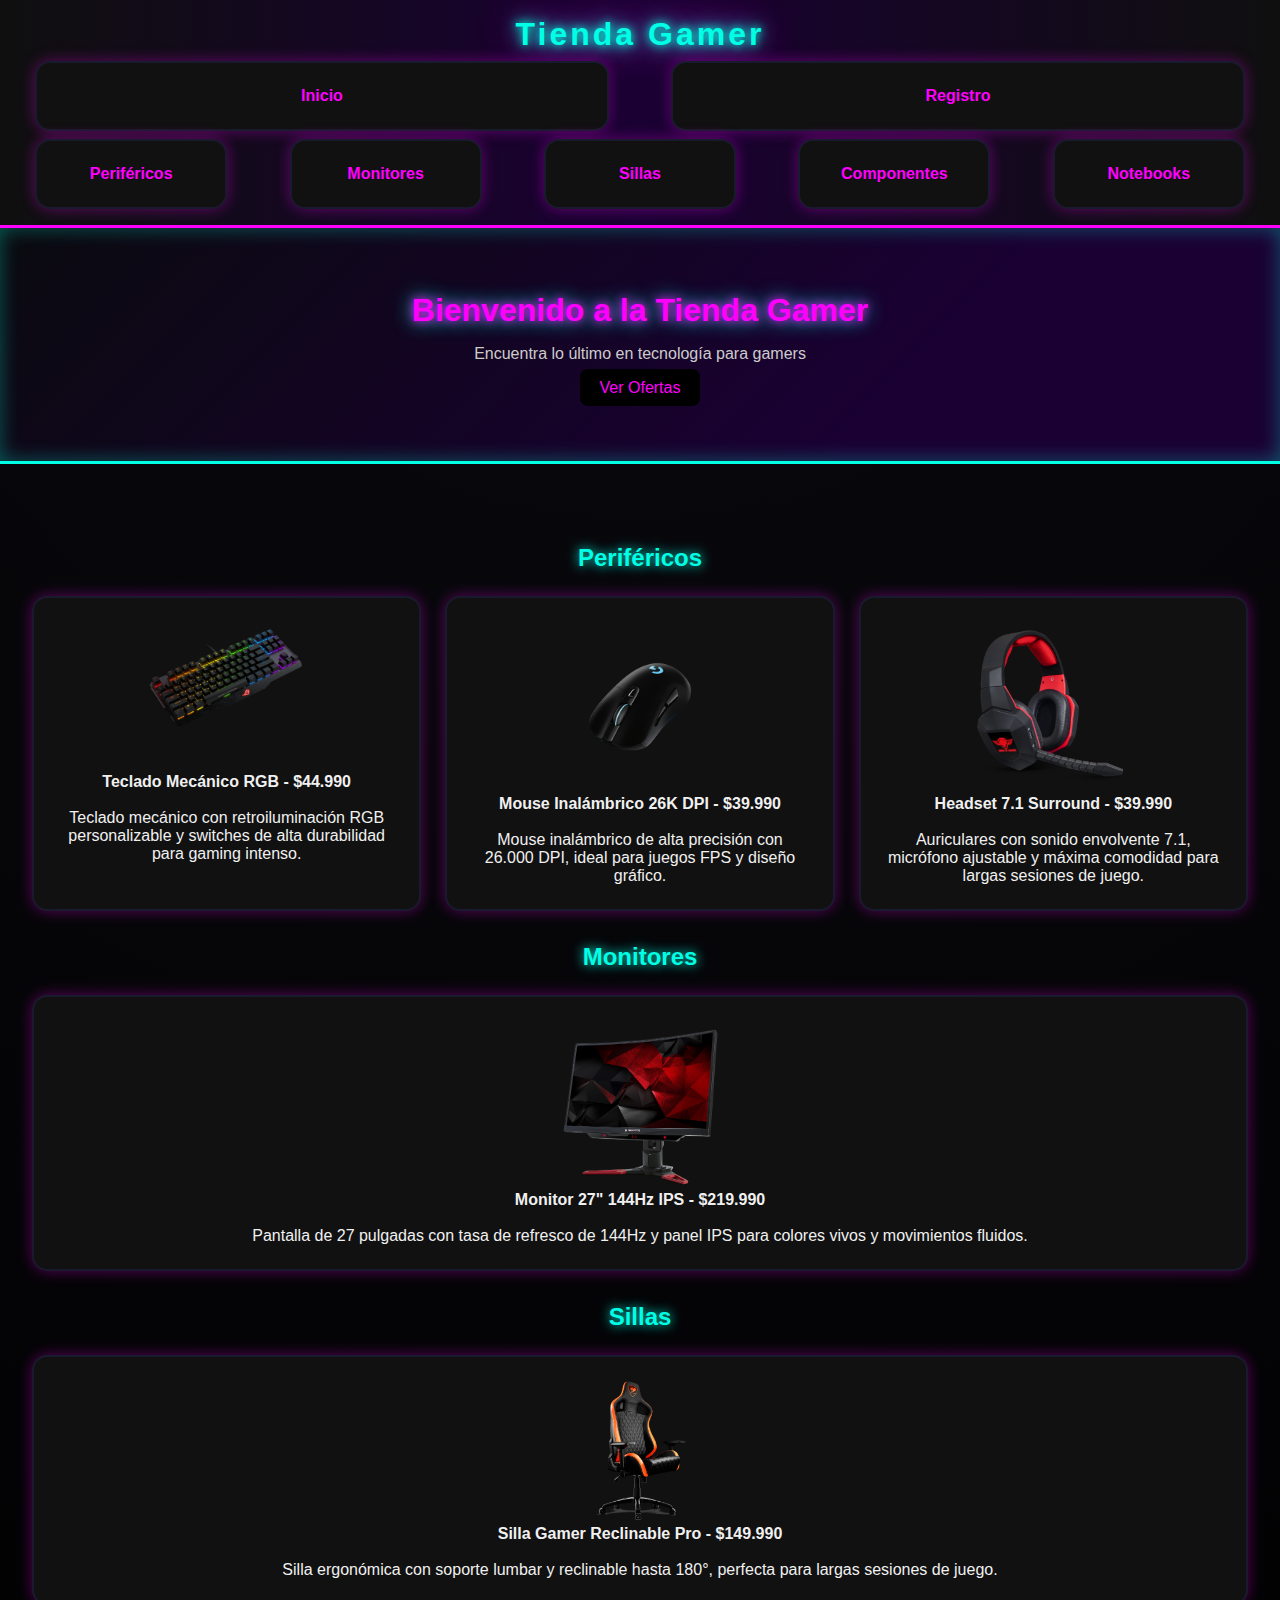
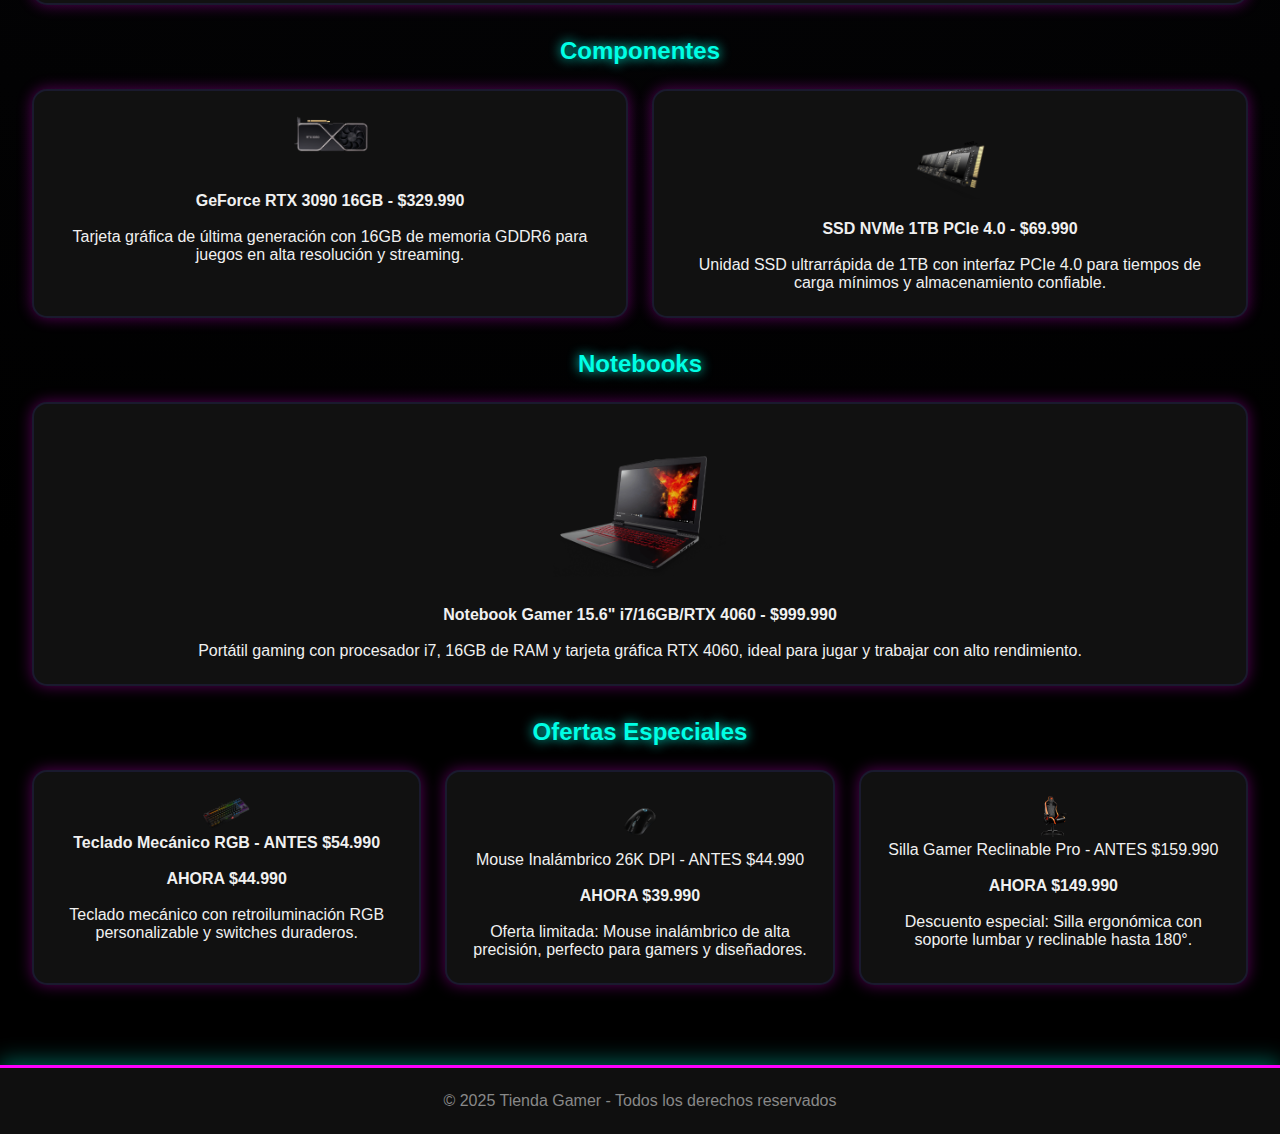
<file: Proyecto Fullstack 2/productos.html>
<!DOCTYPE html>
<html lang="es">

<head>
    <meta charset="UTF-8">
    <title>Tienda Gamer</title>
    <link rel="stylesheet" href="css/estilos.css">
</head>

<body>
    <header>
        <h1>Tienda Gamer</h1>
        <nav>
            <ul>
                <li><a href="index.html">Inicio</a></li>
                <li><a href="registro.html">Registro</a></li>
            </ul>
        </nav>
        <nav>
            <ul>
                <li><a href="#perifericos">Periféricos</a></li>
                <li><a href="#monitores">Monitores</a></li>
                <li><a href="#sillas">Sillas</a></li>
                <li><a href="#componentes">Componentes</a></li>
                <li><a href="#notebooks">Notebooks</a></li>

            </ul>
        </nav>
    </header>

    <section id="hero">
        <h2>Bienvenido a la Tienda Gamer</h2>
        <p>Encuentra lo último en tecnología para gamers</p>
        <a href="#ofertas" class="btn-ofertas">Ver Ofertas</a>
    </section>

    <main id="catalogo">

        <article id="perifericos">
            <h2>Periféricos</h2>
            <ul>
                <li style="list-style: none; text-align: center;">
                    <img src="images/teclado.png" alt="teclado">
                    <br> <br> <br>
                    <strong>Teclado Mecánico RGB - $44.990</strong>
                    <br><br>
                    <p>Teclado mecánico con retroiluminación RGB personalizable y switches de alta durabilidad para
                        gaming intenso.</p>
                </li>
                <li style="list-style: none; text-align: center;">
                    <img src="images/mouse.png" alt="mouse">
                    <br>
                    <strong>Mouse Inalámbrico 26K DPI - $39.990 </strong>
                    <br><br>
                    <p>Mouse inalámbrico de alta precisión con 26.000 DPI, ideal para juegos FPS y diseño gráfico.</p>
                </li>
                <li style="list-style: none; text-align: center;">
                    <img src="images/Audifonos.png" alt="Audifonos">
                    <br>
                    <strong>Headset 7.1 Surround - $39.990</strong>
                    <br><br>
                    <p>Auriculares con sonido envolvente 7.1, micrófono ajustable y máxima comodidad para largas
                        sesiones de juego.</p>
                </li>
            </ul>
        </article>


        <article id="monitores">
            <h2>Monitores</h2>
            <ul>
                <li style="list-style: none; text-align: center;">
                    <img src="images/monitor.png" alt="Monitor">
                    <br>
                    <strong>Monitor 27" 144Hz IPS - $219.990</strong>
                    <br><br>
                    <p>Pantalla de 27 pulgadas con tasa de refresco de 144Hz y panel IPS para colores vivos y
                        movimientos fluidos.</p>
                </li>
            </ul>
        </article>

        <article id="sillas">
            <h2>Sillas</h2>
            <ul>
                <li style="list-style: none; text-align: center;">
                    <img src="images/sillas.png" alt="sillas">
                    <br>
                    <strong>Silla Gamer Reclinable Pro - $149.990</strong> 
                    <br><br>
                    <p>Silla ergonómica con soporte lumbar y reclinable hasta 180°, perfecta para largas sesiones de
                        juego.</p>
                </li>
            </ul>
        </article>

        <article id="componentes">
            <h2>Componentes</h2>
            <ul>
                <li style="list-style: none; text-align: center;">
                    <img src="images/tarjeta.png" alt="tarjeta">
                    <br> <br> <br>
                    <strong>GeForce RTX 3090 16GB - $329.990</strong>
                    <br><br>
                    <p>Tarjeta gráfica de última generación con 16GB de memoria GDDR6 para juegos en alta resolución y
                        streaming.</p>
                </li>
                <li style="list-style: none; text-align: center;">
                    <img src="images/ssd.png" alt="SSD">
                    <br>
                    <strong>SSD NVMe 1TB PCIe 4.0 - $69.990</strong>
                    <br><br>
                    <p>Unidad SSD ultrarrápida de 1TB con interfaz PCIe 4.0 para tiempos de carga mínimos y
                        almacenamiento confiable.</p>
                </li>
            </ul>
        </article>

        <article id="notebooks">
            <h2>Notebooks</h2>
            <ul>
                <li style="list-style: none; text-align: center;">
                    <img src="images/notebooks gamer.png" alt="note gamer">
                    <br>
                    <strong>Notebook Gamer 15.6" i7/16GB/RTX 4060 - $999.990</strong>
                    <br><br>
                    <p>Portátil gaming con procesador i7, 16GB de RAM y tarjeta gráfica RTX 4060, ideal para jugar y
                        trabajar con alto rendimiento.</p>
                </li>
            </ul>
        </article>

        <article id="ofertas">
            <h2>Ofertas Especiales</h2>
            <ul>
                <li style="list-style: none; text-align: center;">
                    <img src="images/teclado.png" alt="teclado">
                    <br>
                    <strong>Teclado Mecánico RGB - ANTES $54.990</strong>
                    <br><br>
                    <p><strong>AHORA $44.990</strong></p>
                    <br>
                    <p>Teclado mecánico con retroiluminación RGB personalizable y switches duraderos.</p>
                </li>
                <li style="list-style: none; text-align: center;">
                    <img src="images/mouse.png" alt="Mouse">
                    <br>
                    Mouse Inalámbrico 26K DPI - ANTES $44.990
                    <br><br>
                    <p><strong>AHORA $39.990</strong></p>
                    <br>
                    <p>Oferta limitada: Mouse inalámbrico de alta precisión, perfecto para gamers y diseñadores.</p>
                </li>
                <li style="list-style: none; text-align: center;">
                    <img src="images/sillas.png" alt="sillas">
                    <br>
                    Silla Gamer Reclinable Pro - ANTES $159.990
                    <br><br>
                    <p><strong>AHORA $149.990 </strong></p>
                    <br>
                    <p>Descuento especial: Silla ergonómica con soporte lumbar y reclinable hasta 180°.</p>
                </li>
            </ul>
        </article>
    </main>

    <footer>
        <p>&copy; 2025 Tienda Gamer - Todos los derechos reservados</p>
    </footer>

</body>

</html>
</file>
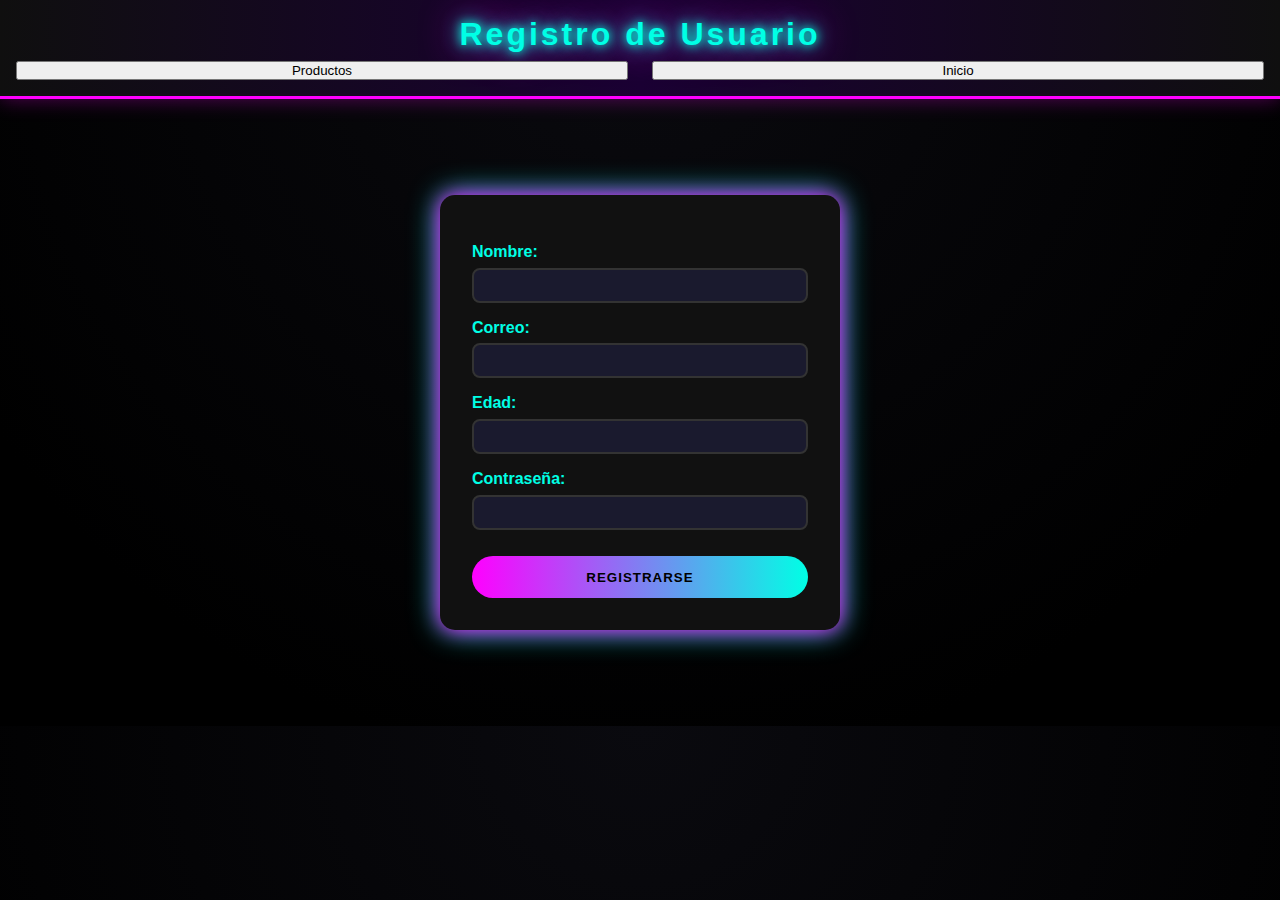
<file: Proyecto Fullstack 2/registro.html>
<!DOCTYPE html>
<html lang="es">
<head>
  <meta charset="UTF-8">
  <meta name="viewport" content="width=device-width, initial-scale=1.0">
  <title>Registro - Level-Up Gamer</title>
  <link rel="stylesheet" href="css/estilos.css">
  <script src="js/validaciones.js" defer></script>
</head>
<body>
  <header>
    <h1>Registro de Usuario</h1>
    <nav>
      <ul>
        <button onclick="window.location.href='productos.html'">Productos</button>
        <button onclick="window.location.href='index.html'">Inicio</button>
      </ul>
    </nav>
  </header>

  <main>
    <form id="formRegistro">
      <label for="nombre">Nombre:</label>
      <input type="text" id="nombre" required>

      <label for="email">Correo:</label>
      <input type="email" id="email" required>

      <label for="edad">Edad:</label>
      <input type="number" id="edad" required min="18">

      <label for="password">Contraseña:</label>
      <input type="password" id="password" required minlength="6">

      <button type="submit">Registrarse</button>
    </form>
    <p id="mensaje"></p>
  </main>
</body>
</html>
</file>
<file: Proyecto Fullstack 2/css/estilos.css>
* {
  margin: 0;
  padding: 0;
  box-sizing: border-box;
}

body {
  font-family: 'Roboto', sans-serif;
  background: radial-gradient(circle at top, #0a0a0f, #000 80%);
  color: #f0f0f0;
  overflow-x: hidden;
}

header {
  background: linear-gradient(90deg, #0f0f0f, #1a0033, #0f0f0f);
  padding: 1em;
  text-align: center;
  border-bottom: 3px solid #ff00ff;
  box-shadow: 0 0 20px #ff00ff55;
}

header h1 {
  font-family: 'Orbitron', sans-serif;
  color: #00ffe5;
  text-shadow: 0 0 10px #00ffe5, 0 0 20px #00ffe5, 0 0 40px #ff00ff;
  letter-spacing: 3px;
  font-size: 2rem;
  animation: glow 2s infinite alternate;
}

@keyframes glow {
  from {
    text-shadow: 0 0 10px #00ffe5, 0 0 20px #00ffe5;
  }

  to {
    text-shadow: 0 0 20px #ff00ff, 0 0 40px #ff00ff;
  }
}

nav ul {
  list-style: none;
  margin-top: 0.5em;
}

nav ul li {
  display: inline-block;
  margin: 0 1.2em;
}

nav ul li a {
  color: #ff00ff;
  text-decoration: none;
  font-weight: bold;
  transition: 0.3s;
}

nav ul li a:hover {
  color: #00ffe5;
  text-shadow: 0 0 8px #00ffe5;
}

#hero {
  text-align: center;
  padding: 4em 2em;
  background: linear-gradient(135deg, #0a0a0f, #1a0033 70%);
  border-bottom: 3px solid #00ffe5;
  box-shadow: 0 0 20px #00ffe555 inset;
}

#hero h2 {
  font-size: 2rem;
  color: #ff00ff;
  text-shadow: 0 0 10px #ff00ff, 0 0 20px #00ffe5;
}

#hero p {
  margin: 1em 0;
  color: #ccc;
}

#hero button {
  margin-top: 1em;
  background: linear-gradient(90deg, #00ffe5, #ff00ff);
  border: none;
  padding: 1em 2.5em;
  color: #000;
  cursor: pointer;
  border-radius: 30px;
  font-weight: bold;
  font-size: 1rem;
  text-transform: uppercase;
  letter-spacing: 1px;
  box-shadow: 0 0 15px #00ffe5;
  transition: 0.3s;
}

#hero button:hover {
  transform: scale(1.05);
  box-shadow: 0 0 25px #ff00ff, 0 0 40px #00ffe5;
}

main {
  padding: 3em 2em;
}

main h2 {
  font-family: 'Orbitron', sans-serif;
  color: #00ffe5;
  text-align: center;
  margin-bottom: 1em;
  text-shadow: 0 0 12px #00ffe5;
}

main article {
  margin: 2em 0;
}

ul {
  list-style: none;
  padding: 0;
  display: grid;
  gap: 1.5em;
  grid-template-columns: repeat(auto-fit, minmax(200px, 1fr));
}

ul li {
  background: #111;
  padding: 1.5em;
  border-radius: 15px;
  text-align: center;
  box-shadow: 0 0 15px #ff00ff55;
  transition: 0.3s;
  border: 2px solid #1a1a2e;
}

ul li:hover {
  transform: translateY(-8px) scale(1.02);
  border-color: #00ffe5;
  box-shadow: 0 0 25px #00ffe5, 0 0 40px #ff00ff;
}

form {
  display: flex;
  flex-direction: column;
  max-width: 400px;
  margin: 3em auto;
  background: #111;
  padding: 2em;
  border-radius: 15px;
  box-shadow: 0 0 20px #ff00ff, 0 0 30px #00ffe5;
}

form label {
  margin-top: 1em;
  font-weight: bold;
  color: #00ffe5;
}

form input {
  padding: 0.6em;
  margin-top: 0.5em;
  border: 2px solid #333;
  border-radius: 8px;
  background: #1a1a2e;
  color: #fff;
  outline: none;
  transition: 0.3s;
}

form input:focus {
  border-color: #ff00ff;
  box-shadow: 0 0 10px #ff00ff;
}

form button {
  margin-top: 2em;
  padding: 1em;
  background: linear-gradient(90deg, #ff00ff, #00ffe5);
  color: #000;
  border: none;
  border-radius: 30px;
  cursor: pointer;
  font-weight: bold;
  text-transform: uppercase;
  letter-spacing: 1px;
  transition: 0.3s;
}

form button:hover {
  transform: scale(1.05);
  box-shadow: 0 0 20px #ff00ff, 0 0 40px #00ffe5;
}

footer {
  background: #0f0f0f;
  text-align: center;
  padding: 1.5em;
  border-top: 3px solid #ff00ff;
  box-shadow: 0 -5px 20px #00ffe555;
  color: #888;
}

.btn-ofertas {
  background-color: #000000;
  color: #ff00ff;
  padding: 10px 20px;
  border: none;
  border-radius: 8px;
  text-decoration: none;
  cursor: pointer;
}

#perifericos img {
  max-width: 50%;
  height: auto;
}

#monitores img {
  max-width: 15%;
  height: auto;
}

#sillas img {
  max-width: 15%;
  height: auto;
}

#componentes img {
  max-width: 15%;
  height: auto;
}

#notebooks img {
  max-width: 15%;
  height: auto;
}

#ofertas img {
  max-width: 15%;
  height: auto;
}

#map {
  height: 400px;
  width: 90%;
  margin: 2em auto;
  border-radius: 12px;
  box-shadow: 0 0 15px #1E90FF;
}

.titulo-eventos {
  text-align: center;
  color: #39FF14;
}

.descripcion-eventos {
  text-align: center;
  margin-bottom: 1em;
}
</file>
